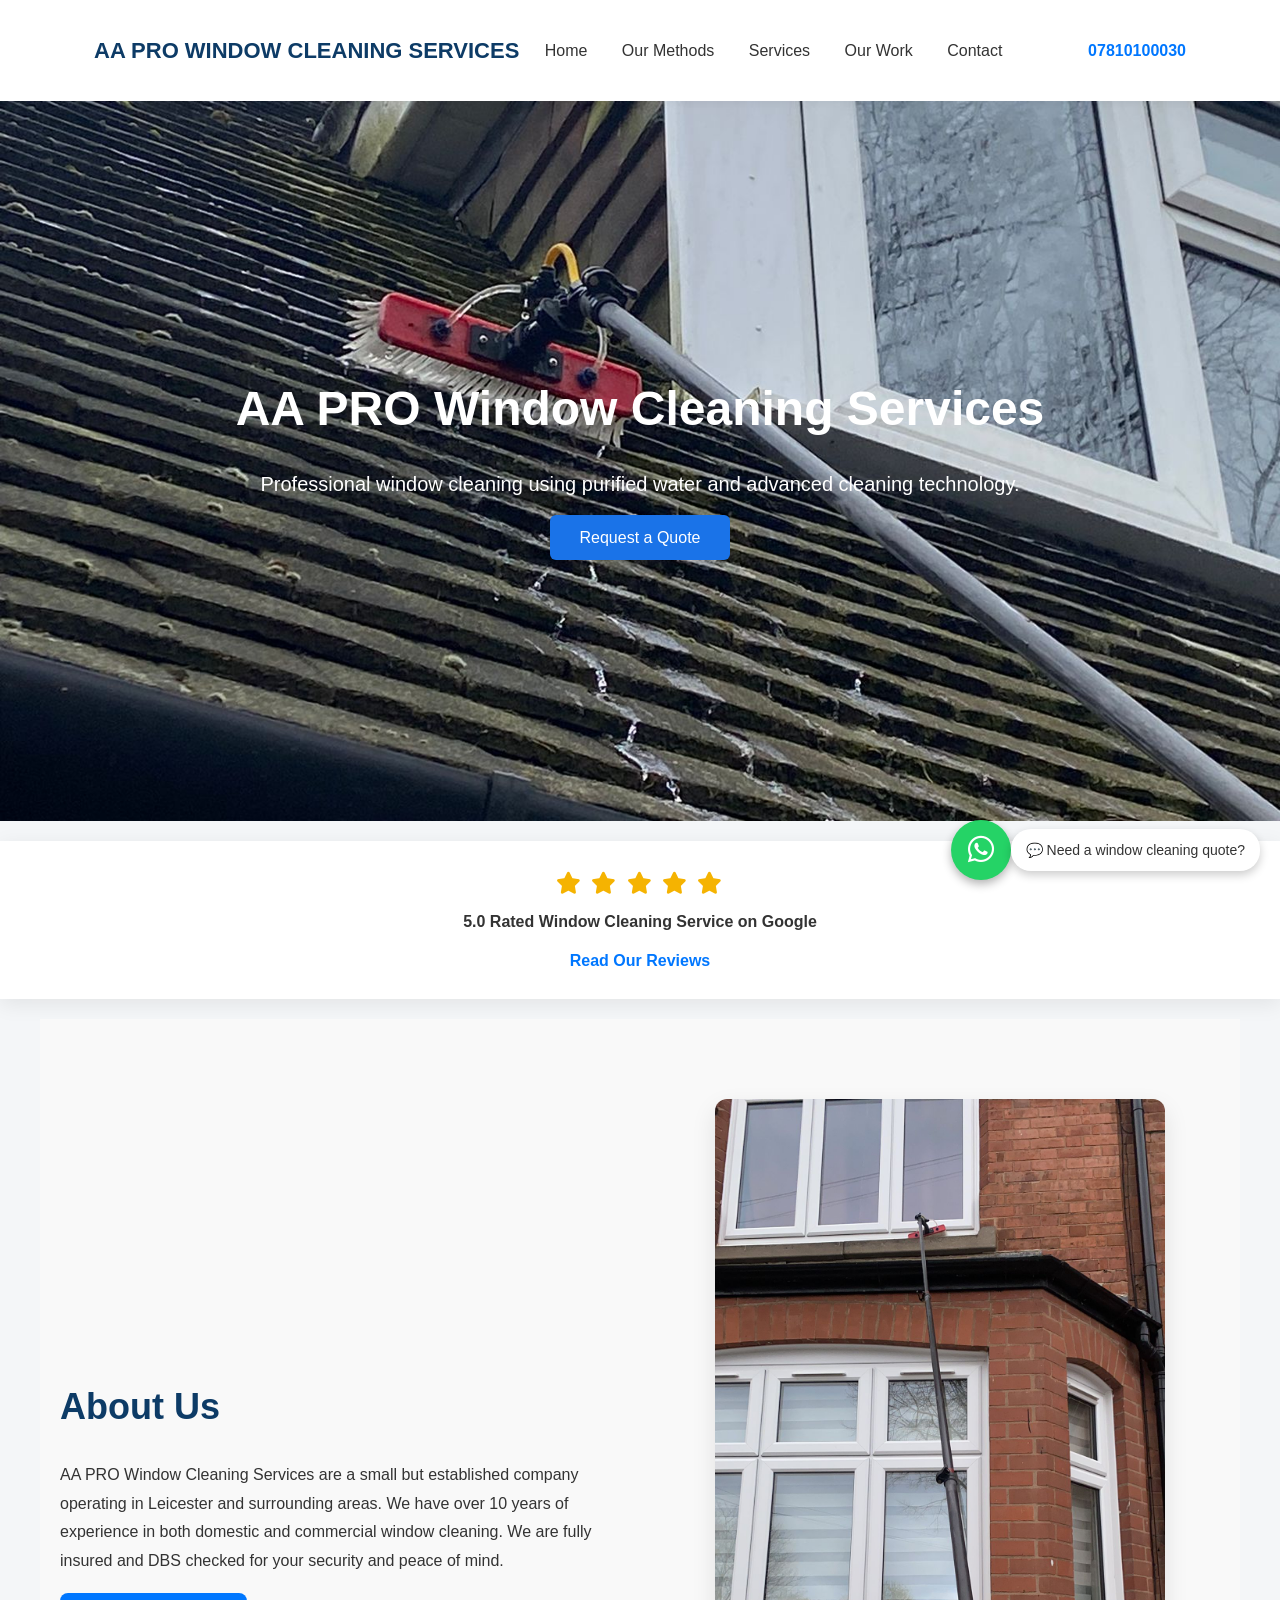
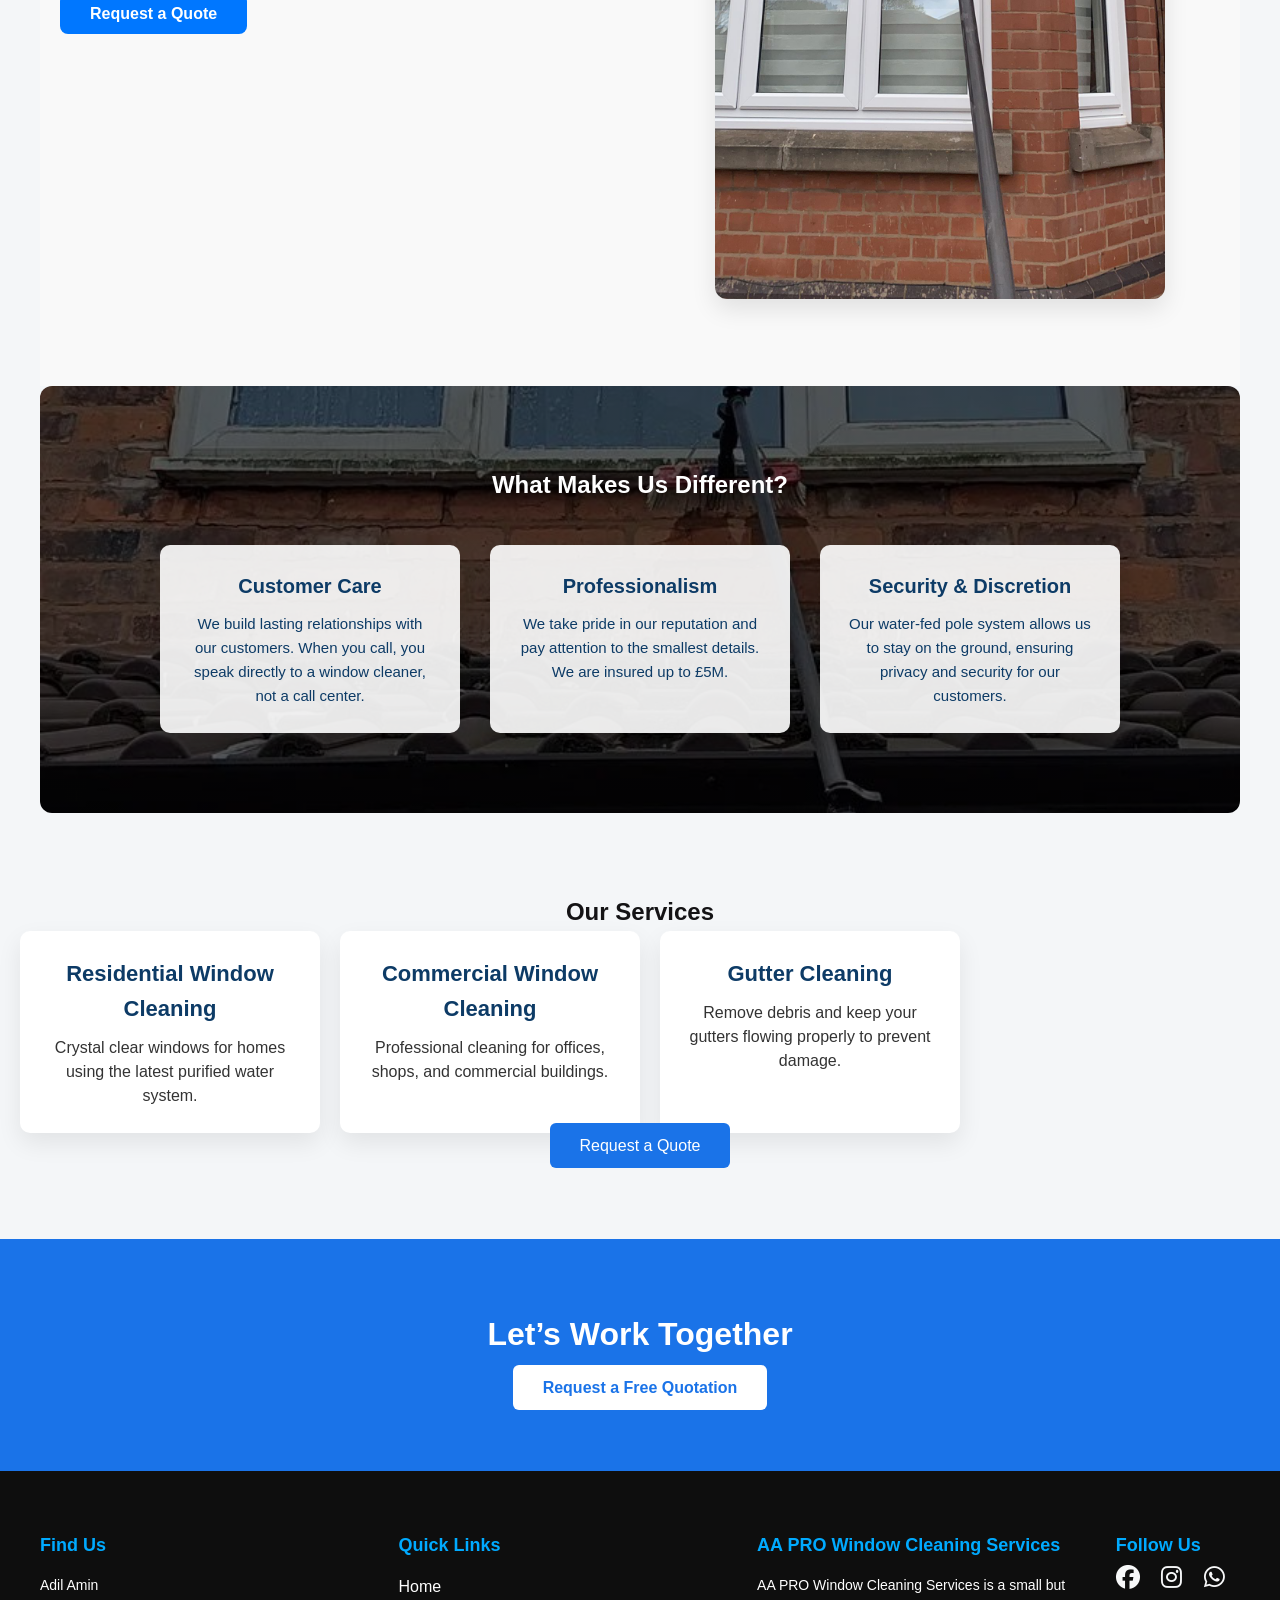
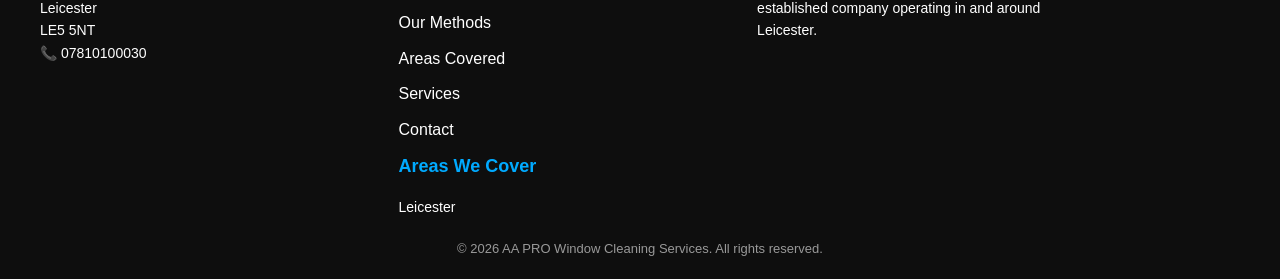
<file: index.html>
<!DOCTYPE html>
<html lang="en">

<head>
<meta charset="UTF-8">
<meta name="viewport" content="width=device-width, initial-scale=1.0">
<link rel="stylesheet" href="https://cdnjs.cloudflare.com/ajax/libs/font-awesome/6.5.0/css/all.min.css">

<title>AA PRO Window Cleaning Services</title>
<link rel="stylesheet" href="style.css">
</head>

<body>

<div class="whatsapp-container">

<a href="https://wa.me/447761815029?text=Hello%20I%20would%20like%20a%20window%20cleaning%20quote" 
class="whatsapp-float" target="_blank">
<i class="fa-brands fa-whatsapp"></i>
</a>

<div class="whatsapp-notification">
💬 Need a window cleaning quote?
</div>

</div>


<header>
<div class="nav">

<h2>AA PRO WINDOW CLEANING SERVICES</h2>

<div class="menu-toggle" id="mobile-menu">
<span></span>
<span></span>
<span></span>
</div>

<nav id="nav-menu">
<a href="index.html">Home</a>
<a href="method.html">Our Methods</a>
<a href="services.html">Services</a>
<a href="ourwork.html">Our Work</a>
<a href="contact.html">Contact</a>
</nav>

<p class="call-number">
Call Us: <a href="tel:+447810100030">07810100030</a>
</p>

</div>
</header>

<!-- HERO -->
<section class="hero">

<div class="index">
<h1>AA PRO Window Cleaning Services</h1>
<p>
Professional window cleaning using purified water and advanced cleaning technology.
</p>
<a href="contact.html" class="btn">Request a Quote</a>
</div>
</section>

<!-- GOOGLE RATING BADGE -->

<section class="rating-badge">

<div class="rating-content">

<div class="stars">
<i class="fa-solid fa-star"></i>
<i class="fa-solid fa-star"></i>
<i class="fa-solid fa-star"></i>
<i class="fa-solid fa-star"></i>
<i class="fa-solid fa-star"></i>
</div>

<p><strong>5.0 Rated Window Cleaning Service on Google</strong></p>

<a href="https://www.google.com/search?q=AA+PRO+Window+Cleaning+Leicester" target="_blank">
Read Our Reviews
</a>

</div>

</section>





<!-- ABOUT US -->
<section class="about">

<div class="about-content">

<div class="about-text">

<h2>About Us</h2>

<p>
AA PRO Window Cleaning Services are a small but established company operating in
Leicester and surrounding areas.

We have over 10 years of experience in both domestic and commercial window cleaning.

We are fully insured and DBS checked for your security and peace of mind.
</p>

<a href="contact.html" class="btn">Request a Quote</a>

</div>

<div class="about-img">
<img src="images/home2.jpeg" alt="Window Cleaning Team">
</div>

</div>

</section>



<!-- WHAT MAKES US DIFFERENT -->
<section class="difference">

<h2>What Makes Us Different?</h2>

<div class="diff-cards">

<div class="diff-card">

<h3>Customer Care</h3>

<p>
We build lasting relationships with our customers.
When you call, you speak directly to a window cleaner, not a call center.
</p>

</div>


<div class="diff-card">

<h3>Professionalism</h3>

<p>
We take pride in our reputation and pay attention to the smallest details.
We are insured up to £5M.
</p>

</div>


<div class="diff-card">

<h3>Security & Discretion</h3>

<p>
Our water-fed pole system allows us to stay on the ground,
ensuring privacy and security for our customers.
</p>

</div>

</div>

</section>



<!-- SERVICES -->
<section class="services">

<h2>Our Services</h2>

<div class="services-grid">

<div class="service-card">
<h3>Residential Window Cleaning</h3>
<p>Crystal clear windows for homes using the latest purified water system.</p>
</div>

<div class="service-card">
<h3>Commercial Window Cleaning</h3>
<p>Professional cleaning for offices, shops, and commercial buildings.</p>
</div>

<div class="service-card">
<h3>Gutter Cleaning</h3>
<p>Remove debris and keep your gutters flowing properly to prevent damage.</p>
</div>

</div>

<a href="contact.html" class="btn">Request a Quote</a>

</section>



<!-- CTA -->
<section class="cta">

<h2>Let’s Work Together</h2>

<a href="contact.html" class="btn">Request a Free Quotation</a>

</section>



<footer>

<div class="footer-container">

<!-- CONTACT -->
<div class="footer-contact">
<h3>Find Us</h3>

<p>
Adil Amin<br>
Leicester<br>
LE5 5NT
</p>

<p>
📞 <a href="tel:07810100030">07810100030</a>
</p>
</div>


<!-- QUICK LINKS -->
<div class="footer-links">

<h3>Quick Links</h3>

<ul>
<li><a href="index.html">Home</a></li>
<li><a href="method.html">Our Methods</a></li>
<li><a href="areas.html">Areas Covered</a></li>
<li><a href="services.html">Services</a></li>
<li><a href="contact.html">Contact</a></li>
</ul>

<h3>Areas We Cover</h3>
<p>Leicester</p>

</div>


<!-- ABOUT -->
<div class="footer-about">

<h3>AA PRO Window Cleaning Services</h3>

<p>
AA PRO Window Cleaning Services is a small but established company
operating in and around Leicester.
</p>

</div>


<!-- SOCIAL MEDIA -->
<div class="footer-social">

<h3>Follow Us</h3>

<a href="https://www.facebook.com/profile.php?id=61580588357613&sk=reels_tab" target="_blank">
<i class="fa-brands fa-facebook"></i>
</a>
<a href="https://instagram.com" target="_blank">
<i class="fa-brands fa-instagram"></i>
</a>
<a href="https://wa.me/44810100030" target="_blank">
<i class="fa-brands fa-whatsapp"></i>
</a>
</div>
</div>


<div class="footer-bottom">
<p>© 2026 AA PRO Window Cleaning Services. All rights reserved.</p>
</div>

</footer>

<script>
const menuToggle = document.getElementById("mobile-menu");
const navMenu = document.getElementById("nav-menu");

menuToggle.addEventListener("click", function(){
navMenu.classList.toggle("active");
});
</script>


</body>
</html>
</file>
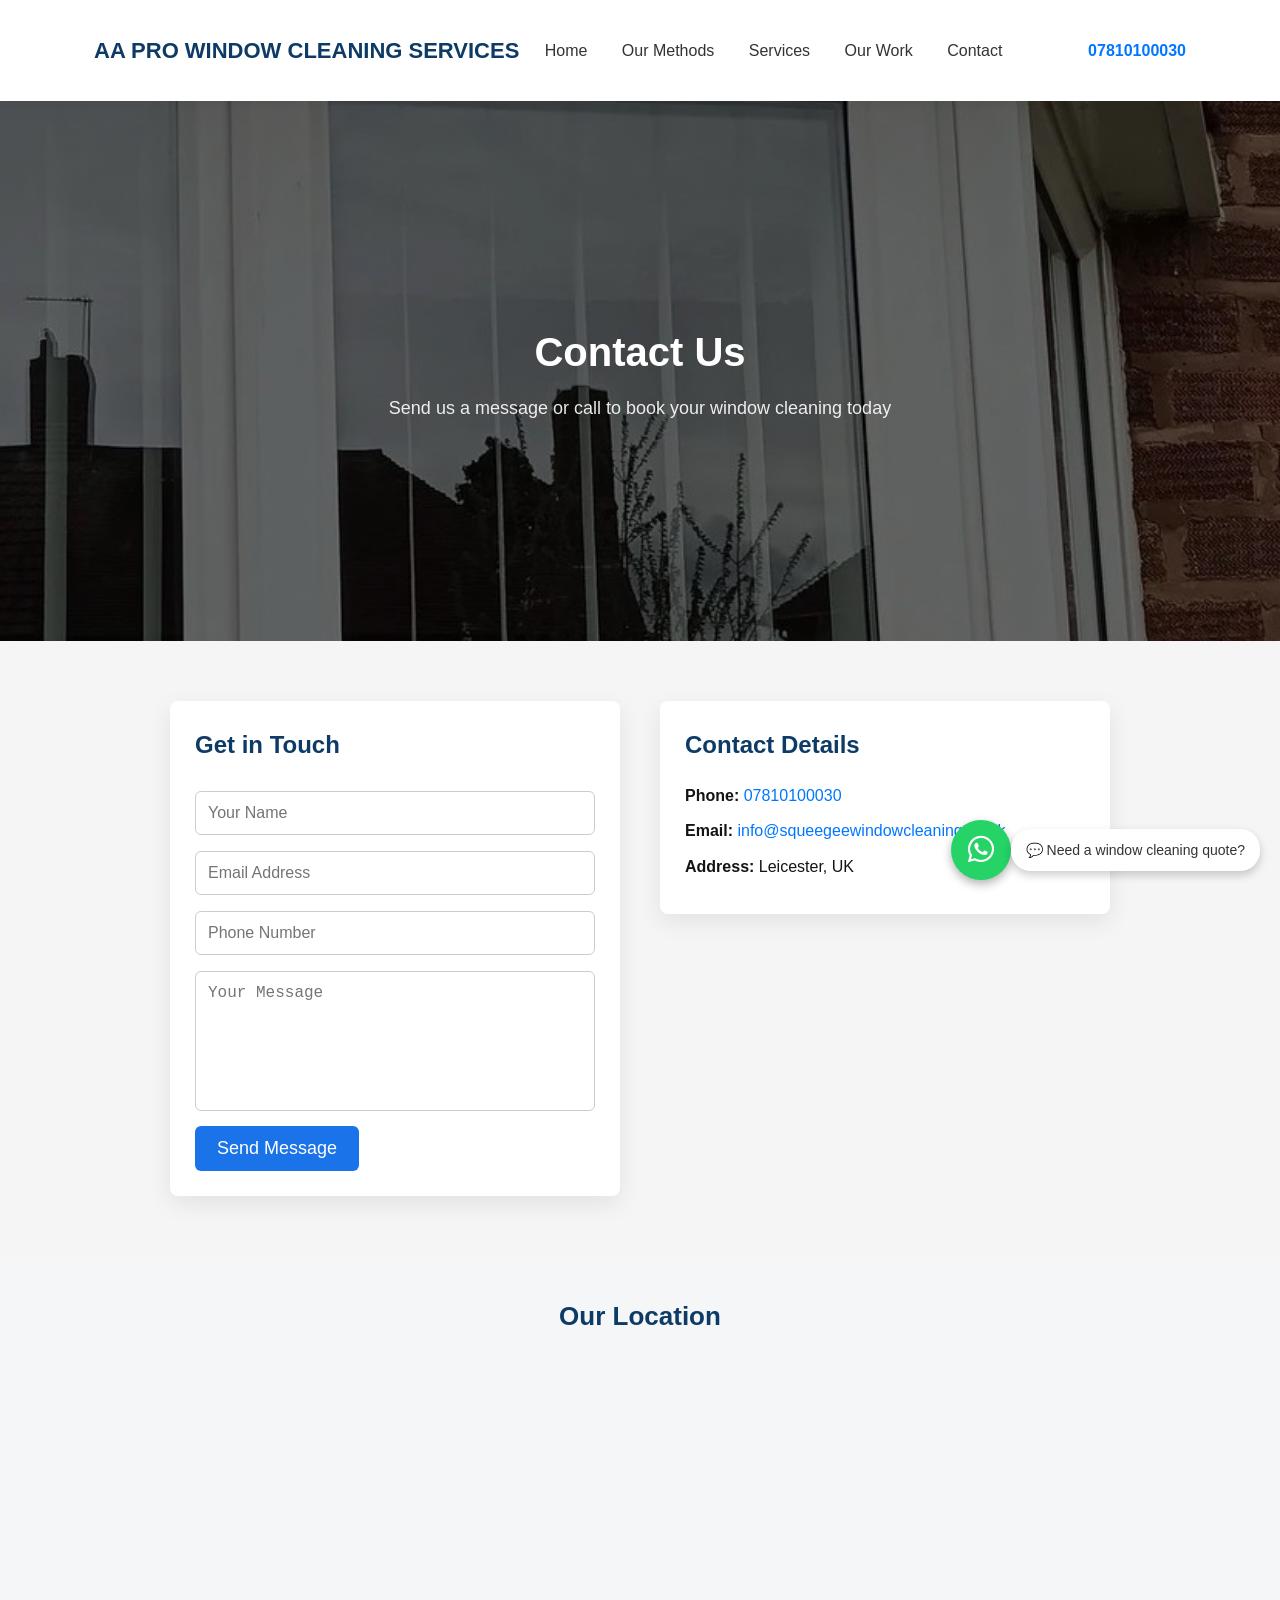
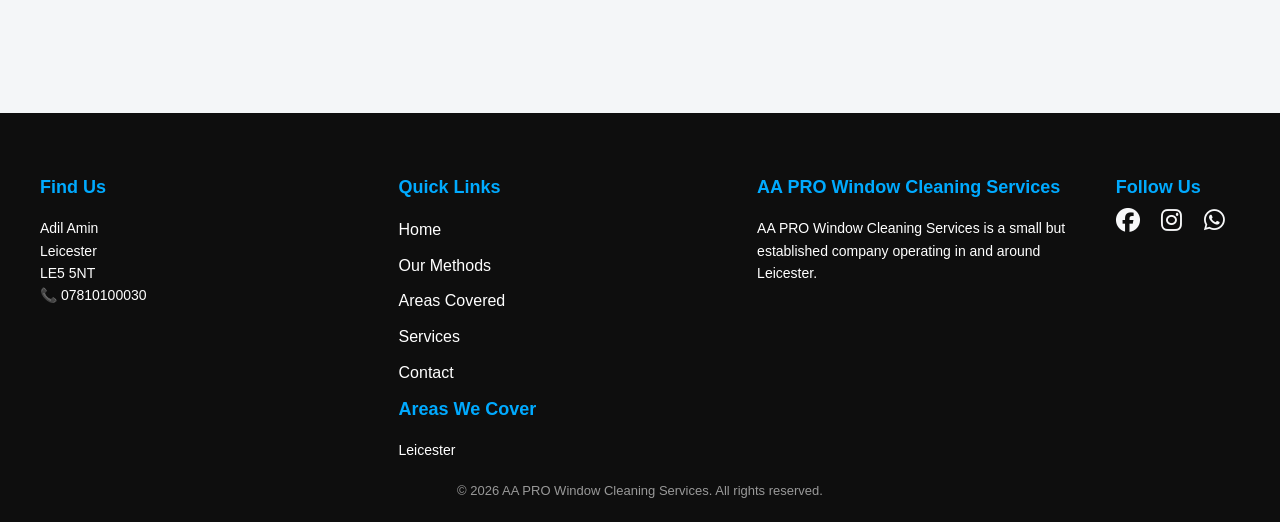
<file: contact.html>
<!DOCTYPE html>
<html lang="en">
<head>
<meta charset="UTF-8">
<meta name="viewport" content="width=device-width, initial-scale=1.0">
<link rel="stylesheet" href="https://cdnjs.cloudflare.com/ajax/libs/font-awesome/6.5.0/css/all.min.css">

<title>AA PRO WINDOW CLEANING SERVICES</title>
<link rel="stylesheet" href="style.css">
</head>
<body>

<div class="whatsapp-container">

<a href="https://wa.me/447761815029?text=Hello%20I%20would%20like%20a%20window%20cleaning%20quote" 
class="whatsapp-float" target="_blank">
<i class="fa-brands fa-whatsapp"></i>
</a>

<div class="whatsapp-notification">
💬 Need a window cleaning quote?
</div>

</div>
<header>
<div class="nav">

<h2>AA PRO WINDOW CLEANING SERVICES</h2>

<div class="menu-toggle" id="mobile-menu">
<span></span>
<span></span>
<span></span>
</div>

<nav id="nav-menu">
<a href="index.html">Home</a>
<a href="method.html">Our Methods</a>
<a href="services.html">Services</a>
<a href="ourwork.html">Our Work</a>
<a href="contact.html">Contact</a>
</nav>

<p class="call-number">
Call Us: <a href="tel:+447810100030">07810100030</a>
</p>

</div>
</header>

<!-- CONTACT HEADER -->
<section class="contact-hero">
<h1>Contact Us</h1>
<p>Send us a message or call to book your window cleaning today</p>
</section>

<!-- CONTACT FORM -->
<section class="contact-section">

<div class="contact-container">

<div class="contact-form">
<h2>Get in Touch</h2>

<form action="sendform.php" method="POST">
<input type="text" name="name" placeholder="Your Name" required>
<input type="email" name="email" placeholder="Email Address" required>
<input type="tel" name="phone" placeholder="Phone Number" required>
<textarea name="message" placeholder="Your Message"></textarea>
<button type="submit" class="btn-submit">Send Message</button>
</form>

</div>

<div class="contact-info">
<h2>Contact Details</h2>
<p><strong>Phone:</strong> <a href="tel:07810100030">07810100030</a></p>
<p><strong>Email:</strong> <a href="mailto:info@squeegeewindowcleaning.co.uk">info@squeegeewindowcleaning.co.uk</a></p>
<p><strong>Address:</strong> Leicester, UK</p>
</div>

</div>

</section>

<!-- GOOGLE MAP -->
<section class="map-section">
<h2>Our Location</h2>
<iframe
src="https://www.google.com/maps/embed?pb=!1m18!1m12!1m3!1d2436.123456!2d-1.123456!3d52.123456!2m3!1f0!2f0!3f0!3m2!1i1024!2i768!4f13.1!3m3!1m2!1s0x487abcdef!2sLeicester!5e0!3m2!1sen!2suk!4v1234567890"
width="100%"
height="350"
style="border:0;"
allowfullscreen=""
loading="lazy"></iframe>
</section>

<footer>

<div class="footer-container">

<!-- CONTACT -->
<div class="footer-contact">
<h3>Find Us</h3>

<p>
Adil Amin<br>
Leicester<br>
LE5 5NT
</p>

<p>
📞 <a href="tel:07810100030">07810100030</a>
</p>
</div>


<!-- QUICK LINKS -->
<div class="footer-links">

<h3>Quick Links</h3>

<ul>
<li><a href="index.html">Home</a></li>
<li><a href="method.html">Our Methods</a></li>
<li><a href="areas.html">Areas Covered</a></li>
<li><a href="services.html">Services</a></li>
<li><a href="contact.html">Contact</a></li>
</ul>

<h3>Areas We Cover</h3>
<p>Leicester</p>

</div>


<!-- ABOUT -->
<div class="footer-about">

<h3>AA PRO Window Cleaning Services</h3>

<p>
AA PRO Window Cleaning Services is a small but established company
operating in and around Leicester.
</p>

</div>


<!-- SOCIAL MEDIA -->
<div class="footer-social">

<h3>Follow Us</h3>

<a href="https://www.facebook.com/profile.php?id=61580588357613&sk=reels_tab" target="_blank">
<i class="fa-brands fa-facebook"></i>
</a>
<a href="https://instagram.com" target="_blank">
<i class="fa-brands fa-instagram"></i>
</a>
<a href="https://wa.me/44810100030" target="_blank">
<i class="fa-brands fa-whatsapp"></i>
</a>
</div>
</div>


<div class="footer-bottom">
<p>© 2026 AA PRO Window Cleaning Services. All rights reserved.</p>
</div>

</footer>


<script>
const menuToggle = document.getElementById("mobile-menu");
const navMenu = document.getElementById("nav-menu");

menuToggle.addEventListener("click", function(){
navMenu.classList.toggle("active");
});
</script>

</body>
</html>
</file>
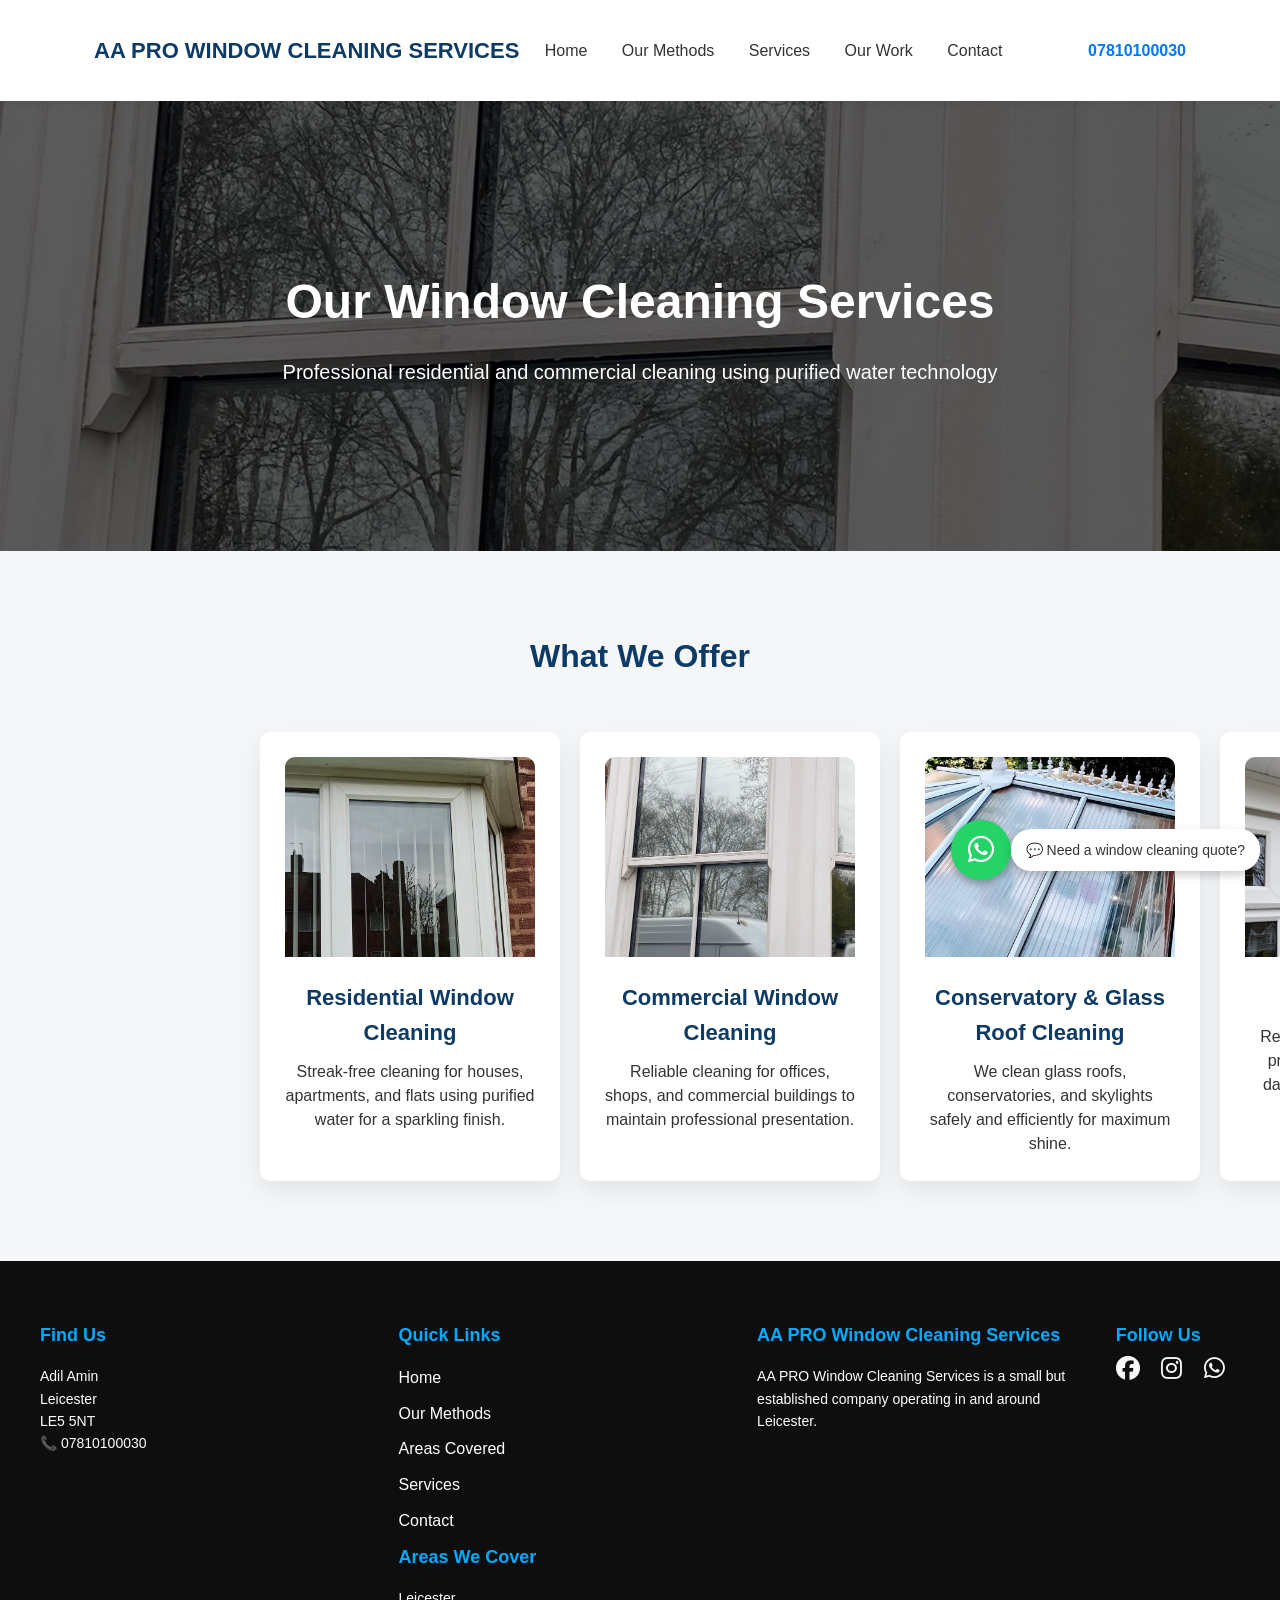
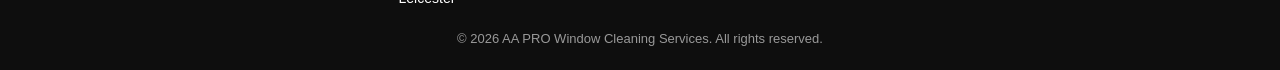
<file: services.html>
<!DOCTYPE html>
<html lang="en">
<head>
<meta charset="UTF-8">
<meta name="viewport" content="width=device-width, initial-scale=1.0">
<link rel="stylesheet" href="https://cdnjs.cloudflare.com/ajax/libs/font-awesome/6.5.0/css/all.min.css">

<title>AA PRO WINDOW CLEANING SERVICES</title>
<link rel="stylesheet" href="style.css">
</head>
<body>

<div class="whatsapp-container">

<a href="https://wa.me/447761815029?text=Hello%20I%20would%20like%20a%20window%20cleaning%20quote" 
class="whatsapp-float" target="_blank">
<i class="fa-brands fa-whatsapp"></i>
</a>

<div class="whatsapp-notification">
💬 Need a window cleaning quote?
</div>

</div>
<header>
<div class="nav">

<h2>AA PRO WINDOW CLEANING SERVICES</h2>

<div class="menu-toggle" id="mobile-menu">
<span></span>
<span></span>
<span></span>
</div>

<nav id="nav-menu">
<a href="index.html">Home</a>
<a href="method.html">Our Methods</a>
<a href="services.html">Services</a>
<a href="ourwork.html">Our Work</a>
<a href="contact.html">Contact</a>
</nav>

<p class="call-number">
Call Us: <a href="tel:+447810100030">07810100030</a>
</p>

</div>
</header>
<!-- HERO -->
<section class="services-hero">
<h1>Our Window Cleaning Services</h1>
<p>Professional residential and commercial cleaning using purified water technology</p>
</section>

<!-- SERVICES GRID -->
<section class="services-section">
<h2>What We Offer</h2>
<div class="services-grid">

<!-- Service Card 1 -->
<div class="service-card">
<img src= "images/wind3.jpeg" alt="Residential Window Cleaning">
<h3>Residential Window Cleaning</h3>
<p>Streak-free cleaning for houses, apartments, and flats using purified water for a sparkling finish.</p>
</div>

<!-- Service Card 2 -->
<div class="service-card">
<img src= "images/wind6.jpeg" alt="Commercial Window Cleaning">
<h3>Commercial Window Cleaning</h3>
<p>Reliable cleaning for offices, shops, and commercial buildings to maintain professional presentation.</p>
</div>

<!-- Service Card 3 -->
<div class="service-card">
<img src="images/conafter.jpeg" alt="Conservatory Cleaning">
<h3>Conservatory & Glass Roof Cleaning</h3>
<p>We clean glass roofs, conservatories, and skylights safely and efficiently for maximum shine.</p>
</div>

<!-- Service Card 4 -->
<div class="service-card">
<img src="images/gluter1.jpeg" alt="Gutter Cleaning">
<h3>Gutter Cleaning</h3>
<p>Removing leaves and debris to prevent blockages and water damage around your property.</p>
</div>

</div>
</section>


<footer>

<div class="footer-container">

<!-- CONTACT -->
<div class="footer-contact">
<h3>Find Us</h3>

<p>
Adil Amin<br>
Leicester<br>
LE5 5NT
</p>

<p>
📞 <a href="tel:07810100030">07810100030</a>
</p>
</div>


<!-- QUICK LINKS -->
<div class="footer-links">

<h3>Quick Links</h3>

<ul>
<li><a href="index.html">Home</a></li>
<li><a href="method.html">Our Methods</a></li>
<li><a href="areas.html">Areas Covered</a></li>
<li><a href="services.html">Services</a></li>
<li><a href="contact.html">Contact</a></li>
</ul>

<h3>Areas We Cover</h3>
<p>Leicester</p>

</div>


<!-- ABOUT -->
<div class="footer-about">

<h3>AA PRO Window Cleaning Services</h3>

<p>
AA PRO Window Cleaning Services is a small but established company
operating in and around Leicester.
</p>

</div>


<!-- SOCIAL MEDIA -->
<div class="footer-social">

<h3>Follow Us</h3>

<a href="https://www.facebook.com/profile.php?id=61580588357613&sk=reels_tab" target="_blank">
<i class="fa-brands fa-facebook"></i>
</a>
<a href="https://instagram.com" target="_blank">
<i class="fa-brands fa-instagram"></i>
</a>
<a href="https://wa.me/44810100030" target="_blank">
<i class="fa-brands fa-whatsapp"></i>
</a>
</div>
</div>


<div class="footer-bottom">
<p>© 2026 AA PRO Window Cleaning Services. All rights reserved.</p>
</div>

</footer>


<script>
const menuToggle = document.getElementById("mobile-menu");
const navMenu = document.getElementById("nav-menu");

menuToggle.addEventListener("click", function(){
navMenu.classList.toggle("active");
});
</script>

</body>
</html>
</file>
<file: style.css>
/* RESET */

**{
margin:0;
padding:0;
box-sizing:border-box;
font-family:Arial,sans-serif;
}

/* HEADER */

header{
background:#0d3b66;
color:white;
padding:15px 0;
}

.nav{
width:90%;
max-width:1200px;
margin:auto;
display:flex;
justify-content:space-between;
align-items:center;
}

nav a{
color:white;
margin-left:20px;
text-decoration:none;
font-weight:500;
}

/* HERO */
.hero {
  height: 100vh; /* or 100vh if you want full screen */
  display: flex;
  flex-direction: column;
  justify-content: center;
  align-items: center;
  text-align: center;
  color: white;
  padding: 40px 20px;
  /* Background image settings */
  background-size: cover;  /* make it cover the whole section */
  background-attachment: scroll; /* or 'fixed' for parallax effect */
}











.hero{
position:relative;
height:80vh;
display:flex;
align-items:center;
justify-content:center;
text-align:center;
color:white;
overflow:hidden;
}

/* BACKGROUND IMAGE */
.hero::before{
content:"";
position:absolute;
top:0;
left:0;
width:100%;
height:100%;

background-image:url("images/home1.jpeg");
background-size:cover;
background-position:center;

animation:heroZoom 20s ease-in-out infinite alternate;
z-index:-2;
}

/* DARK OVERLAY */
.hero-overlay{
position:absolute;
top:0;
left:0;
width:100%;
height:100%;
background:rgba(0,0,0,0.45);
z-index:-1;
}

/* HERO ANIMATION */
@keyframes heroZoom{
0%{
transform:scale(1);
}

100%{
transform:scale(1.1);
}
}




.method-hero{
height:60vh;
display:flex;
flex-direction:column;
justify-content:center;
align-items:center;
text-align:center;
color:white;
background:
linear-gradient(rgba(0,0,0,0.55), rgba(0,0,0,0.55)),
url("images/wind6.jpeg");
animation:heroZoom 20s ease-in-out infinite alternate;
z-index:-2;

}




.hero-content{
max-width:1400px;
padding:20px;
}
.hero h1{
font-size:48px;
margin-bottom:20px;
animation:fadeIn 1.5s;
}

.hero p{
font-size:20px;
margin-bottom:25px;
animation:fadeIn 2s;
}

/* BUTTON */

.btn{
background:#1a73e8;
color:white;
padding:14px 30px;
border-radius:6px;
text-decoration:none;
transition:0.3s;
}

.btn:hover{
background:#0d5bd7;
}
























/* SERVICES */

.services{
padding:80px 20px;
text-align:center;
}


.services-grid{

   display: grid;
    grid-template-columns: repeat(4, 1fr);
    gap: 20px;
}

.service-card{
background:white;
padding:25px;
width:300px;
border-radius:10px;
box-shadow:0 10px 25px rgba(0,0,0,0.08);
transition:transform 0.3s, box-shadow 0.3s;
}


/* CALL BUTTON */

.call-btn{
position:fixed;
bottom:20px;
right:20px;
background:#0077ff;
color:white;
padding:16px;
border-radius:50%;
font-size:22px;
text-decoration:none;
}

/* ANIMATION */

@keyframes fadeIn{
0%{
opacity:0;
transform:translateY(30px);
}
100%{
opacity:1;
transform:translateY(0);
}
}


























/* HERO SECTION */
.method-hero {
  height: 60vh;
  display: flex;
  flex-direction: column;
  justify-content: center;
  align-items: center;
  text-align: center;
  color: white;
  background:
    linear-gradient(rgba(0,0,0,0.55), rgba(0,0,0,0.55)),
    url("images/win1.jpeg");
  background-size: cover;
  background-position: center;
  animation:heroZoom 20s ease-in-out infinite alternate;
z-index:-2;
}

.method-hero h1 {
  font-size: 48px;
  margin-bottom: 15px;
  animation: fadeIn 1.5s ease;
}

.method-hero p {
  font-size: 20px;
  animation: fadeIn 2.5s ease;
}


/* STEPS SECTION */
.steps {
  padding: 80px 20px;
  max-width: 2600px;
  margin: auto;
  text-align: center;
}

.steps h2 {
  margin-bottom: 50px;
  font-size: 32px;
  color: #0d3b66;
}


/* GRID */
.step-grid {
  display:inline-flex;
  flex-wrap: wrap;
  gap: 20px;
  justify-content: center;
}


/* CARD */
.step-card {
  background: white;
  width: 350px;
  border-radius: 12px;
  overflow: hidden; /* important */
  box-shadow: 0 10px 25px rgba(0,0,0,0.08);
  transition: transform 0.3s ease, box-shadow 0.3s ease;
}

.step-card:hover {
  transform: translateY(-10px);
  box-shadow: 0 15px 35px rgba(0,0,0,0.15);
}


.media-box{
width:100%;
height:220px;
overflow:hidden;
border-radius:10px;
}



.step-card img,
.step-card video {
width: 100%;
height: 220px;       /* SAME HEIGHT for both */
object-fit: cover;   /* keeps crop neat */
display: block;
border-radius: 10px;
}

/* TEXT CONTENT */
.step-card h3 {
  margin: 15px;
  font-size: 20px;
  color: #0d3b66;
}

.step-card p {
  margin: 0 15px 20px;
  font-size: 15px;
  color: #333;
  line-height: 1.5;
}


/* ANIMATION */
@keyframes fadeIn {
  from {
    opacity: 0;
    transform: translateY(30px);
  }
  to {
    opacity: 1;
    transform: translateY(0);
  }
}


/* MOBILE */
@media (max-width: 768px) {
  .method-hero h1 {
    font-size: 32px;
  }

  .method-hero p {
    font-size: 16px;
  }

  .step-card {
    width: 90%;
  }
}



















/* CONTACT HERO page */
.contact-hero{
height:60vh;
display:flex;
flex-direction:column;
justify-content:center;
align-items:center;
text-align:center;
color:white;
background:
linear-gradient(rgba(0,0,0,0.55), rgba(0,0,0,0.55)),
url("images/wind3.jpeg");
background-size:cover;
background-position:center;
animation:heroZoom 20s ease-in-out infinite alternate;
z-index:-2;
}


.contact-hero h1{
font-size:40px;
margin-bottom:10px;
}

.contact-hero p{
font-size:18px;
opacity:0.9;
}

/* CONTACT FORM LAYOUT */
.contact-section{
padding:60px 20px;
background:#f5f5f5;
}

.contact-container{
max-width:1100px;
margin:auto;
display:flex;
flex-wrap:wrap;
gap:40px;
justify-content:center;
align-items:flex-start;
}

.contact-form,
.contact-info{
background:white;
padding:25px;
border-radius:8px;
box-shadow:0 8px 25px rgba(0,0,0,0.08);
width:100%;
max-width:450px;
}

.contact-form h2,
.contact-info h2{
margin-bottom:18px;
color:#0d3b66;
font-size:24px;
}

.contact-form input,
.contact-form textarea{
width:100%;
padding:12px;
margin:8px 0;
border:1px solid #ccc;
border-radius:6px;
font-size:16px;
}

.contact-form textarea{
min-height:140px;
resize:none;
}

.btn-submit{
background:#1a73e8;
color:white;
padding:12px 22px;
border:none;
border-radius:6px;
font-size:18px;
cursor:pointer;
transition:0.3s;
}

.btn-submit:hover{
background:#0d5bd7;
}

/* CONTACT INFO */
.contact-info p{
font-size:16px;
margin-bottom:10px;
}

.contact-info a{
color:#0077ff;
text-decoration:none;
}

.contact-info a:hover{
text-decoration:underline;
}

/* GOOGLE MAP */
.map-section{
margin-top:40px;
text-align:center;
}

.map-section h2{
margin-bottom:18px;
color:#0d3b66;
font-size:26px;
}

/* MOBILE */
@media (max-width:768px){
.contact-container{
flex-direction:column;
align-items:center;
}
}

















/* HERO FOR SER
background:linear-gradient(rgba(0,0,0,0.55), rgba(0,0,0,0.55)), url("images/win7.jpeg");
background-size:cover;
background-position:center;
text-align:center;
color:white;
padding:80px 20px;
}

VICES pages */


/*services*/
.services-hero{
height:50vh;
display:flex;
flex-direction:column;
justify-content:center;
align-items:center;
text-align:center;
color:white;
background:
linear-gradient(rgba(0,0,0,0.6), rgba(0,0,0,0.6)),
url("images/wind6.jpeg");
background-size:cover;
background-position:center;
animation:heroZoom 20s ease-in-out infinite alternate;
z-index:-2;
}

.services-hero h1{
font-size:48px;
margin-bottom:15px;
animation:fadeIn 1.5s;
}

.services-hero p{
font-size:20px;
animation:fadeIn 2.5s;
}

/* SERVICES GRID */
.services-section{
padding:80px 20px;
max-width:800px;
margin:auto;
text-align:center;
}

.services-section h2{
margin-bottom:50px;
font-size:32px;
color:#0d3b66;
}

.services-grid{

   display: grid;
    grid-template-columns: repeat(4, 1fr);
    gap: 20px;
}


.service-card{
background:white;
padding:25px;
width:300px;
border-radius:10px;
box-shadow:0 10px 25px rgba(0,0,0,0.08);
transition:transform 0.3s, box-shadow 0.3s;
}




.service-card:hover{
transform:translateY(-10px);
box-shadow:0 15px 35px rgba(0,0,0,0.15);
}

.service-card img{
width:100%;
height:200px;
object-fit:cover;
border-radius:10px 10px 0 0;
margin-bottom:15px;
}

.service-card h3{
margin-bottom:10px;
font-size:22px;
color:#0d3b66;
}

.service-card p{
font-size:16px;
color:#333;
line-height:1.5;
}

/* MOBILE RESPONSIVE */
@media(max-width:768px){
.services-grid{
flex-direction:column;
align-items:center;
}
}

/* =====================
   WHAT MAKES US DIFFERENT - BACKGROUND IMAGE
===================== */
.difference {
    padding:80px 20px;
    max-width:1200px;
    margin:auto;
    text-align:center;

    /* Background image */
    background: linear-gradient(rgba(0,0,0,0.6), rgba(0,0,0,0.6)), 
                url('images/brush1.jpeg') no-repeat center center;
    background-size:cover;
    color:white;  /* Make text white for contrast */
    border-radius:12px;
}

/* Cards on top of background */
.diff-cards {
    display:flex;
    flex-wrap:wrap;
    justify-content:center;
    gap:30px;
    margin-top:40px;
}

.diff-card {
    background: rgba(255, 255, 255, 0.9); /* semi-transparent for readability */
    padding:25px;
    width:300px;
    border-radius:10px;
    box-shadow:0 10px 25px rgba(0,0,0,0.2);
    transition:transform 0.3s, box-shadow 0.3s;
    color:#0d3b66; /* Dark text inside cards */
}

.diff-card:hover{
    transform:translateY(-10px);
    box-shadow:0 15px 35px rgba(0,0,0,0.25);
}

.diff-card h3{
    margin-bottom:10px;
    font-size:20px;
}

.diff-card p{
    font-size:15px;
    line-height:1.6;
}

/* Responsive */
@media(max-width:768px){
    .diff-cards {
        flex-direction:column;
        align-items:center;
    }
}
/* =====================
   ABOUT US
===================== */
.about {
    padding:80px 20px;
    max-width:1200px;
    margin:auto;
    background:#f9f9f9;
}

.about-content {
    display:flex;
    align-items:center;
    justify-content:space-between;
    gap:40px;
    flex-wrap:wrap;
}

.about-text {
    flex:1;
    min-width:280px;
}

.about-text h2 {
    font-size:36px;
    color:#0d3b66;
    margin-bottom:25px;
    opacity:0;
    transform:translateY(30px);
    animation:fadeInUp 1s forwards;
}

.about-text p {
    font-size:16px;
    color:#333;
    line-height:1.8;
    margin-bottom:25px;
    opacity:0;
    transform:translateY(30px);
    animation:fadeInUp 1s 0.3s forwards; /* delay 0.3s */
}

.about-text .btn {
    background:#0077ff;
    color:white;
    padding:12px 30px;
    border-radius:8px;
    font-weight:600;
    transition:0.3s;
    opacity:0;
    transform:translateY(30px);
    animation:fadeInUp 1s 0.6s forwards; /* delay 0.6s */
}

.about-text .btn:hover {
    background:#005ed6;
    transform:translateY(-3px);
}

.about-img {
    flex:1;
    min-width:280px;
    text-align:center;
}

.about-img img {
    width:100%;
    max-width:450px;
    border-radius:12px;
    box-shadow:0 10px 25px rgba(0,0,0,0.1);
    opacity:0;
    transform:translateY(30px);
    animation:fadeInUp 1s 0.9s forwards; /* delay 0.9s */
}

/* Fade-in animation */
@keyframes fadeInUp {
    to {
        opacity:1;
        transform:translateY(0);
    }
}

/* Responsive */
@media(max-width:768px){
    .about-content {
        flex-direction:column;
    }
    .about-text h2 {
        font-size:28px;
    }
    .about-text p {
        font-size:15px;
    }
    .about-img img {
        max-width:100%;
    }
}


/* =====================
   GLOBAL STYLES
===================== */
*{
    margin:0;
    padding:0;
    box-sizing:border-box;
}

body{
    font-family:'Poppins', sans-serif;
    background:#f4f6f8;
    color:#141315;
    line-height:1.6;
}

a{
    text-decoration:none;
    color:inherit;
}

/* =====================
   HEADER
===================== */
header{
    background:white;
    box-shadow:0 2px 10px rgba(0,0,0,0.05);
    position:sticky;
    top:0;
    z-index:1000;
}

.nav{
    max-width:1200px;
    margin:auto;
    padding:18px 30px;
    display:flex;
    justify-content:space-between;
    align-items:center;
    flex-wrap:wrap;
}

.nav h2{
    font-size:22px;
    color:#0d3b66;
}

.nav nav a{
    margin:0 15px;
    font-weight:500;
    color:#333;
    transition:0.3s;
}

.nav nav a:hover{
    color:#0077ff;
}

.call-number a{
    font-weight:600;
    color:#0077ff;
}
 































/* WORK HERO SECTION */
.Work{
height:50vh;
display:flex;
flex-direction:column;
justify-content:center;
align-items:center;
text-align:center;
color:white;
background:
linear-gradient(rgba(0,0,0,0.6), rgba(0,0,0,0.6)),
url("images/wind6.jpeg");
background-size:cover;
background-position:center;
animation:heroZoom 20s ease-in-out infinite alternate;
z-index:-2;
}

.Work h1{
font-size:48px;
margin-bottom:15px;
animation:fadeIn 1.5s;
}

.Work p{
font-size:20px;
animation:fadeIn 2s;
}


/* GALLERY SECTION */

.gallery{
padding:80px 20px;
background:#f5f5f5;
overflow:hidden;
}

/* TRACK */

.gallery-track{
width:100%;
overflow:hidden;
}

/* SLIDE CONTAINER */

.gallery-slide{
display:flex;
gap:20px;
width:max-content;
animation:slideGallery 160s linear infinite;}

/* IMAGES */

.gallery-slide img{
width:350px;
height:250px;
object-fit:cover;
border-radius:10px;
box-shadow:0 10px 25px rgba(0,0,0,0.15);
transition:0.3s;
}

/* HOVER EFFECT */

.gallery-slide img:hover{
transform:scale(1.05);
}

/* SLIDING ANIMATION */
@keyframes slideGallery{
0%{
transform:translateX(0);
}
100%{
transform:translateX(-100%);
}
}

/* CTA SECTION */
.cta{
background:#1a73e8;
color:white;
text-align:center;
padding:70px 20px;
}

.cta h2{
font-size:32px;
margin-bottom:15px;
}

.cta p{
font-size:18px;
margin-bottom:25px;
}

.cta .btn{
background:white;
color:#1a73e8;
padding:14px 30px;
border-radius:6px;
text-decoration:none;
font-weight:bold;
transition:0.3s;
}

.cta .btn:hover{
background:#e6f0ff;
transform:translateY(-3px);
}



/* VIDEO SECTION */
.video-section {
    text-align: center;
    padding: 80px 20px;
    background: #f9f9f9;
}

.video-section h2 {
    font-size: 32px;
    margin-bottom: 30px;
}

/* VIDEO CONTAINER */
.video-box {
    margin-top: 60px;
    display: flex;
    justify-content: center;
    align-items: center;
}

/* VIDEO STYLE */
.video-box video {
    width: 100%;
    max-width: 750px;
    height: auto;
    border-radius: 15px;
    box-shadow: 0 15px 40px rgba(0,0,0,0.2);
    transition: transform 0.3s ease;
}

/* HOVER EFFECT (desktop only feel) */
.video-box video:hover {
    transform: scale(1.02);
}

/* MOBILE */
@media(max-width:768px){
    .video-section h2 {
        font-size: 24px;
    }

    .video-box video {
        max-width: 100%;
        border-radius: 10px;
    }
}


















/* FOOTER STYLING */
.footer-social a{
font-size: 24px;
margin-right: 15px;
color: #f7f8f9;
text-decoration: none;
}

.footer-social a:hover{
color: #0056b3;
}   
.footer-social h3{
    font-size: 18px;
    margin-right: 15px;
    color:#00aaff;
}


footer{
    background:#0e0e0e;
    color:white;
    padding:60px 20px 20px 20px;
    font-family:'Poppins', sans-serif;
}

/* FOOTER MAIN CONTAINER */
.footer-container{
    display:flex;
    flex-wrap:wrap;
    justify-content:space-between;
    gap:40px;
    max-width:1200px;
    margin:auto;
}

/* SECTIONS: CONTACT, LINKS, ABOUT */
.footer-contact,
.footer-links,
.footer-about{
    flex:1;
    min-width:250px;
}

/* SECTION HEADINGS */
.footer-contact h3,
.footer-links h3,
.footer-about h3{
    font-size:18px;
    margin-bottom:15px;
    color:#00aaff;
}

/* PARAGRAPHS */
.footer-contact p,
.footer-links p,
.footer-about p{
    font-size:14px;
    line-height:1.6;
}

/* QUICK LINKS LIST */
.footer-links ul{
    list-style:none;
    padding:0;
}

.footer-links ul li{
    margin-bottom:10px;
}

.footer-links ul li a,
.footer-contact a{
    color:white;
    text-decoration:none;
    transition:0.3s;
}

.footer-links ul li a:hover,
.footer-contact a:hover{
    color:#00aaff;
}

/* FOOTER BOTTOM TEXT */
.footer-bottom{
    text-align:center;
    margin-top:20px;
    font-size:13px;
    color:#999;
}



/* MOBILE RESPONSIVE */
@media(max-width:768px){
    .footer-container{
        flex-direction:column;
        text-align:center;
        gap:30px;
    }
}





.whatsapp-container{
position:fixed;
bottom:20px;
right:20px;
display:flex;
align-items:center;
z-index:1000;
}

/* WhatsApp Button */
.whatsapp-float{
width:60px;
height:60px;
background:#25D366;
color:white;
border-radius:50%;
text-align:center;
font-size:30px;
line-height:60px;
box-shadow:0 4px 10px rgba(0,0,0,0.3);
margin-left:10px;
animation:pulse 2s infinite;
}

/* Message bubble */
.whatsapp-notification{
background:white;
color:#333;
padding:10px 15px;
border-radius:20px;
box-shadow:0 4px 10px rgba(0,0,0,0.2);
font-size:14px;
animation:slideIn 1s ease forwards;
}

/* Slide animation */
@keyframes slideIn{
0%{
opacity:0;
transform:translateX(40px);
}
100%{
opacity:1;
transform:translateX(0);
}
}

/* Pulse animation */
@keyframes pulse{
0%{box-shadow:0 0 0 0 rgba(37,211,102,0.7);}
70%{box-shadow:0 0 0 20px rgba(37,211,102,0);}
100%{box-shadow:0 0 0 0 rgba(37,211,102,0);}
}







/* Chatbox container */
#chatbox {
    width: 350px;
    max-height: 500px;
    border: 2px solid #007BFF;
    border-radius: 10px;
    padding: 10px;
    display: flex;
    flex-direction: column;
    justify-content: space-between;
    font-family: Arial, sans-serif;
    background-color: #f9f9f9;
}

/* Messages container */
#messages {
    flex: 1;
    overflow-y: auto;
    padding: 5px;
    margin-bottom: 10px;
}

/* Each message */
#messages p {
    margin: 5px 0;
    padding: 8px 12px;
    border-radius: 15px;
    max-width: 80%;
    word-wrap: break-word;
}

/* User messages */
#messages p:nth-child(odd) {
    background-color: #007BFF;
    color: white;
    align-self: flex-end;
}

/* Bot messages */
#messages p:nth-child(even) {
    background-color: #e5e5ea;
    color: black;
    align-self: flex-start;
}

/* Input field */
#user_input {
    width: calc(100% - 70px);
    padding: 8px 12px;
    border-radius: 20px;
    border: 1px solid #ccc;
    outline: none;
}

/* Send button */
#chatbox button {
    width: 50px;
    margin-left: 10px;
    border: none;
    background-color: #007BFF;
    color: white;
    font-weight: bold;
    border-radius: 20px;
    cursor: pointer;
    transition: background-color 0.2s;
}

#chatbox button:hover {
    background-color: #0056b3;
}





/* HAMBURGER MENU */

.menu-toggle{
display:none;
flex-direction:column;
cursor:pointer;
}

.menu-toggle span{
width:25px;
height:3px;
background:#0d3b66;
margin:4px 0;
display:block;
}


/* MOBILE NAV */

@media(max-width:768px){

.nav{
flex-wrap:wrap;
}

nav{
width:100%;
display:none;
flex-direction:column;
align-items:center;
background:white;
margin-top:10px;
}

nav a{
padding:12px 0;
font-size:18px;
}

nav.active{
display:flex;
}

.menu-toggle{
display:flex;
}

.call-number{
width:100%;
text-align:center;
margin-top:10px;
}

}














.menu-toggle{
display:none;
flex-direction:column;
cursor:pointer;
}

.menu-toggle span{
width:25px;
height:3px;
background:#0d3b66;
margin:4px 0;
display:block;
}

@media(max-width:768px){

.nav{
flex-wrap:wrap;
}

nav{
display:none;
flex-direction:column;
width:100%;
background:white;
text-align:center;
margin-top:10px;
}

nav a{
display:block;
padding:12px 0;
font-size:18px;
}

nav.active{
display:flex;
}

.menu-toggle{
display:flex;
}

.call-number{
width:100%;
text-align:center;
margin-top:10px;
}

}





   .rating-badge{
background:#fff;
padding:25px 20px;
text-align:center;
box-shadow:0 5px 20px rgba(0,0,0,0.08);
margin:20px auto;
}

.rating-content{
display:flex;
flex-direction:column;
align-items:center;
gap:8px;
}

.rating-content .stars{
color:#f5b301;
font-size:22px;
letter-spacing:2px;
}

.rating-content p{
font-size:16px;
color:#333;
}

.rating-content a{
margin-top:5px;
color:#0077ff;
font-weight:600;
text-decoration:none;
}

.rating-content a:hover{
text-decoration:underline;
}







.call-float{
position:fixed;
bottom:90px;
right:20px;
background:#0077ff;
color:white;
padding:15px 18px;
border-radius:50px;
font-size:16px;
font-weight:600;
box-shadow:0 5px 15px rgba(0,0,0,0.3);
z-index:1000;
text-decoration:none;
display:flex;
align-items:center;
gap:8px;
}

.call-float:hover{
background:#005ed6;
}

/* hide on desktop */

@media(min-width:768px){
.call-float{
display:none;
}
}
</file>
